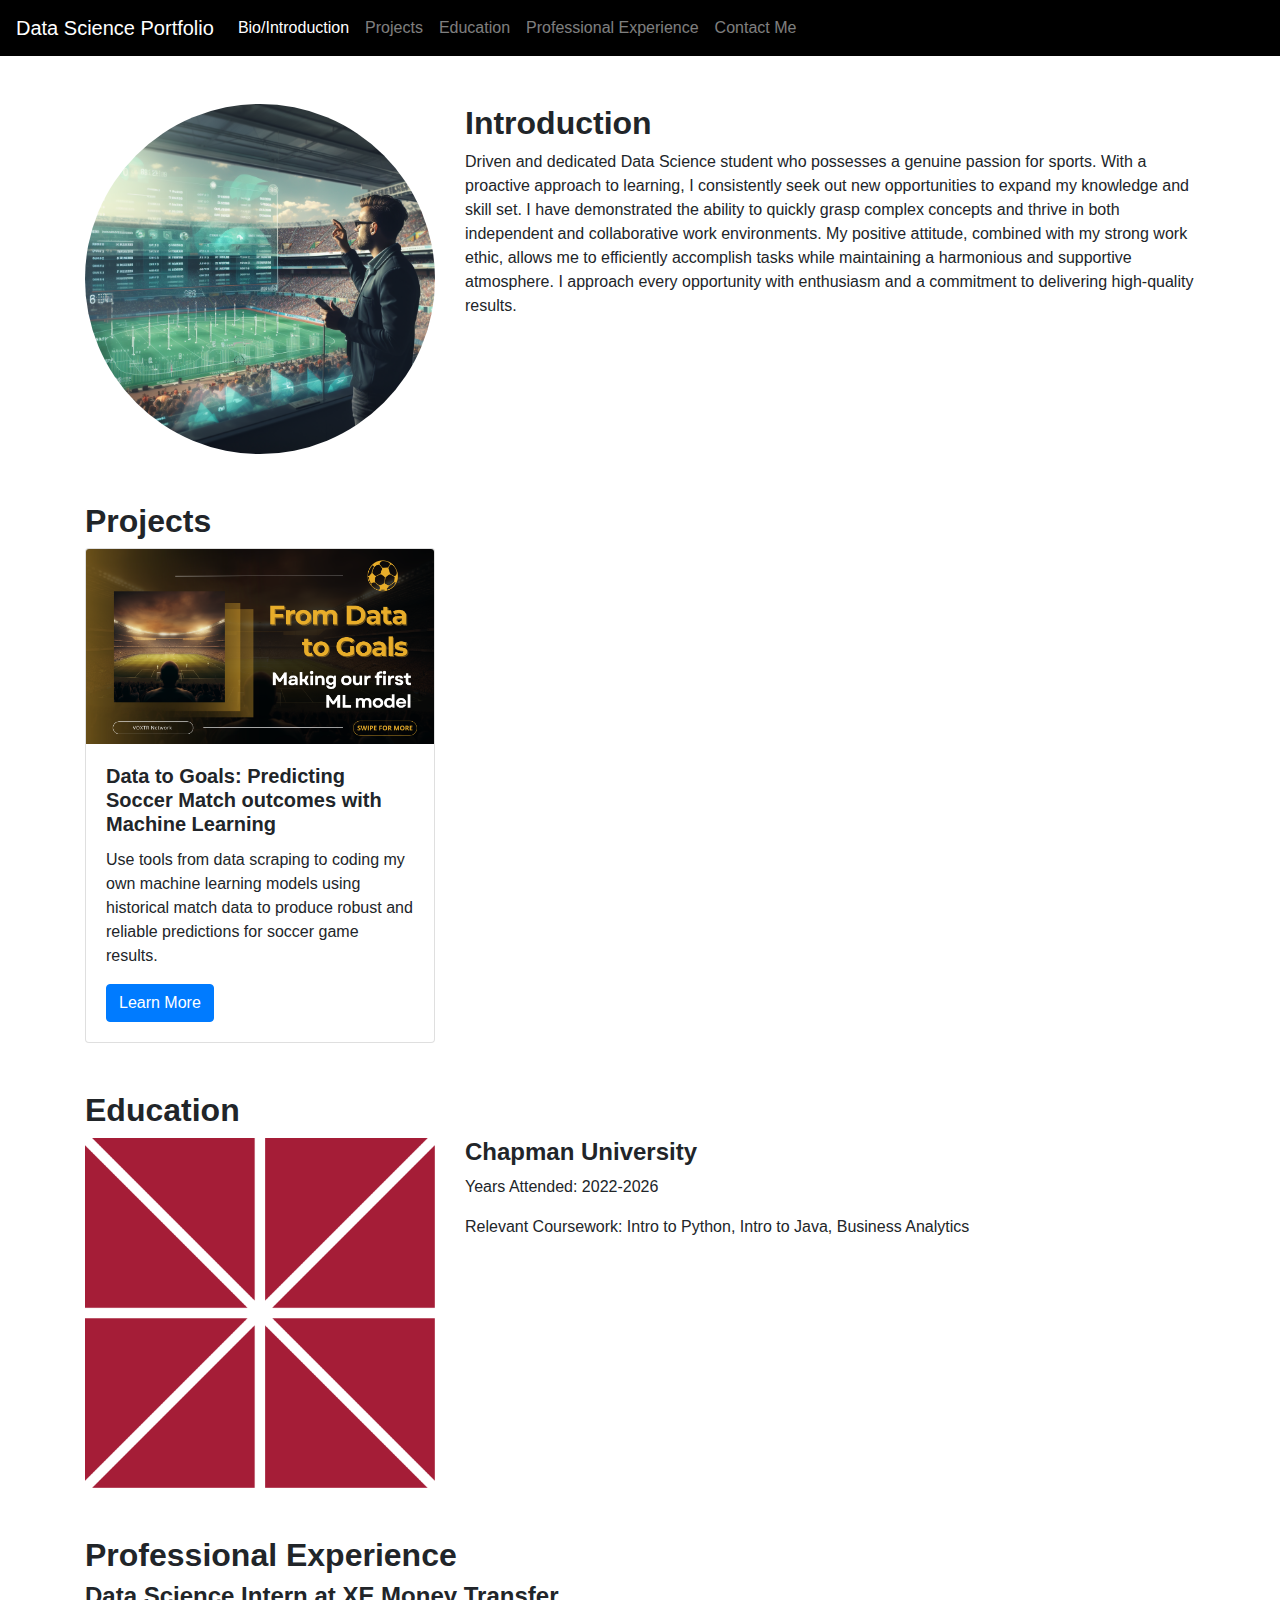
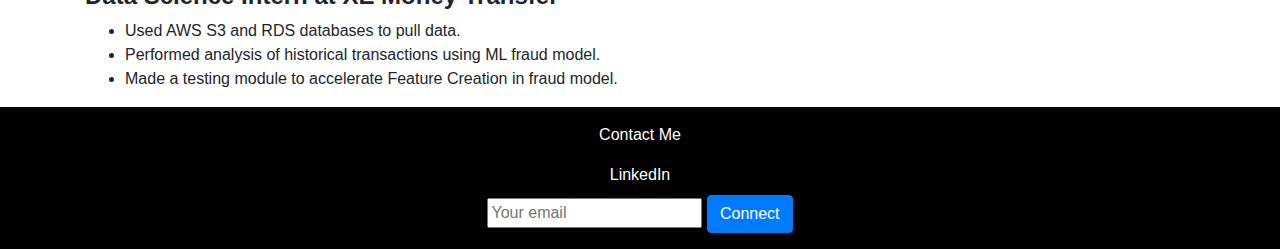
<file: index.html>
<!DOCTYPE html>
<html lang="en">

<head>
  <meta charset="UTF-8">
  <meta name="viewport" content="width=device-width, initial-scale=1.0">
  <title>Data Science Portfolio</title>
  <link rel="stylesheet" href="https://maxcdn.bootstrapcdn.com/bootstrap/4.5.2/css/bootstrap.min.css">
  <link rel="stylesheet" href="styles.css">
</head>

<body>
  <nav class="navbar navbar-expand-lg navbar-dark bg-dark">
    <a class="navbar-brand" href="#">Data Science Portfolio</a>
    <button class="navbar-toggler" type="button" data-toggle="collapse" data-target="#navbarNav"
      aria-controls="navbarNav" aria-expanded="false" aria-label="Toggle navigation">
      <span class="navbar-toggler-icon"></span>
    </button>
    <div class="collapse navbar-collapse" id="navbarNav">
      <ul class="navbar-nav">
        <li class="nav-item active">
          <a class="nav-link" href="#bio">Bio/Introduction</a>
        </li>
        <li class="nav-item">
          <a class="nav-link" href="#projects">Projects</a>
        </li>
        <li class="nav-item">
          <a class="nav-link" href="#education">Education</a>
        </li>
        <li class="nav-item">
          <a class="nav-link" href="#experience">Professional Experience</a>
        </li>
        <li class="nav-item">
          <a class="nav-link" href="#contact">Contact Me</a>
        </li>
      </ul>
    </div>
  </nav>

  <section id="bio" class="container mt-5">
    <div class="row">
      <div class="col-md-4">
        <img src="images/voxtr.cohort_photorealistic_soccer_scout_in_the_stands_of_a_bea_a29c2906-7c3a-4819-bdfe-66b7f37fb1e1.png"
          alt="Profile Image" class="img-fluid rounded-circle">
      </div>
      <div class="col-md-8">
        <h2>Introduction</h2>
        <p>Driven and dedicated Data Science student who possesses a genuine passion for sports. With a proactive
          approach to learning, I consistently seek out new opportunities to expand my knowledge and skill set. I have
          demonstrated the ability to quickly grasp complex concepts and thrive in both independent and collaborative
          work environments. My positive attitude, combined with my strong work ethic, allows me to efficiently
          accomplish tasks while maintaining a harmonious and supportive atmosphere. I approach every opportunity with
          enthusiasm and a commitment to delivering high-quality results.</p>
      </div>
    </div>
  </section>

  <section id="projects" class="container mt-5">
    <h2>Projects</h2>
    <div class="row">
      <div class="col-md-4">
        <div class="card">
          <img src="images/Data_to_goals.png" class="card-img-top" alt="Project Image">
          <div class="card-body">
            <h5 class="card-title">Data to Goals: Predicting Soccer Match outcomes with Machine Learning</h5>
            <p class="card-text">Use tools from data scraping to coding my own machine learning models using historical
              match data to produce robust and reliable predictions for soccer game results.</p>
            <a href="https://www.linkedin.com/feed/update/urn:li:activity:7088663445394362368/"
              class="btn btn-primary">Learn More</a>
          </div>
        </div>
      </div>
      <!-- Add more project cards here -->
    </div>
  </section>

  <section id="education" class="container mt-5">
    <h2>Education</h2>
    <div class="row">
      <div class="col-md-4">
        <img src="images/chapman_fenestra.png" alt="Education Image" class="img-fluid">
      </div>
      <div class="col-md-8">
        <h4>Chapman University</h4>
        <p>Years Attended: 2022-2026</p>
        <p>Relevant Coursework: Intro to Python, Intro to Java, Business Analytics</p>
      </div>
    </div>
  </section>

  <section id="experience" class="container mt-5">
    <h2>Professional Experience</h2>
    <h4>Data Science Intern at XE Money Transfer</h4>
    <ul>
      <li>Used AWS S3 and RDS databases to pull data.</li>
      <li>Performed analysis of historical transactions using ML fraud model.</li>
      <li>Made a testing module to accelerate Feature Creation in fraud model.</li>
    </ul>
  </section>

  <footer id="contact" class="bg-dark text-white text-center py-3">
    <p>Contact Me</p>
    <a href="www.linkedin.com/in/matthew-molteni" class="text-white">LinkedIn</a>
    <div class="mt-2">
      <input type="email" placeholder="Your email">
      <button class="btn btn-primary">Connect</button>
    </div>
  </footer>

  <script src="https://code.jquery.com/jquery-3.6.0.min.js"></script>
  <script src="https://cdnjs.cloudflare.com/ajax/libs/popper.js/1.14.7/umd/popper.min.js"></script>
  <script src="https://maxcdn.bootstrapcdn.com/bootstrap/4.5.2/js/bootstrap.min.js"></script>
</body>

</html>
</file>
<file: styles.css>
body {
    font-family: "Arial", sans-serif;
  }
  
  h1, h2, h3, h4, h5, h6 {
    font-family: "Helvetica Neue", Arial, sans-serif;
    font-weight: bold;
  }
  
  .navbar {
    background-color: #000;
  }
  
  .bg-light {
    background-color: #f8f9fa !important;
  }
  
  .bg-dark {
    background-color: #000 !important;
  }
  
  .text-white {
    color: #fff !important;
  }
  
  .text-center {
    text-align: center !important;
  }
  
  .py-5 {
    padding-top: 3rem !important;
    padding-bottom: 3rem !important;
  }
  
  .mb-4 {
    margin-bottom: 1.5rem !important;
  }
  
  .card {
    border: 1px solid rgba(0, 0, 0, 0.125);
  }
  
  .card-img-top {
    max-height: 200px;
    object-fit: cover;
  }
  
  .card-img-bottom {
    max-height: 150px;
    object-fit: cover;
  }
  
  .btn-dark {
    background-color: #000 !important;
    border-color: #000 !important;
  }
  
  .btn-outline-light {
    color: #fff !important;
    border-color: #fff !important;
  }
  
  .img-fluid {
    max-width: 100%;
    height: auto;
    display: block;
    margin: auto;
  }
  
  .rounded-circle {
    border-radius: 50%;
  }
</file>
